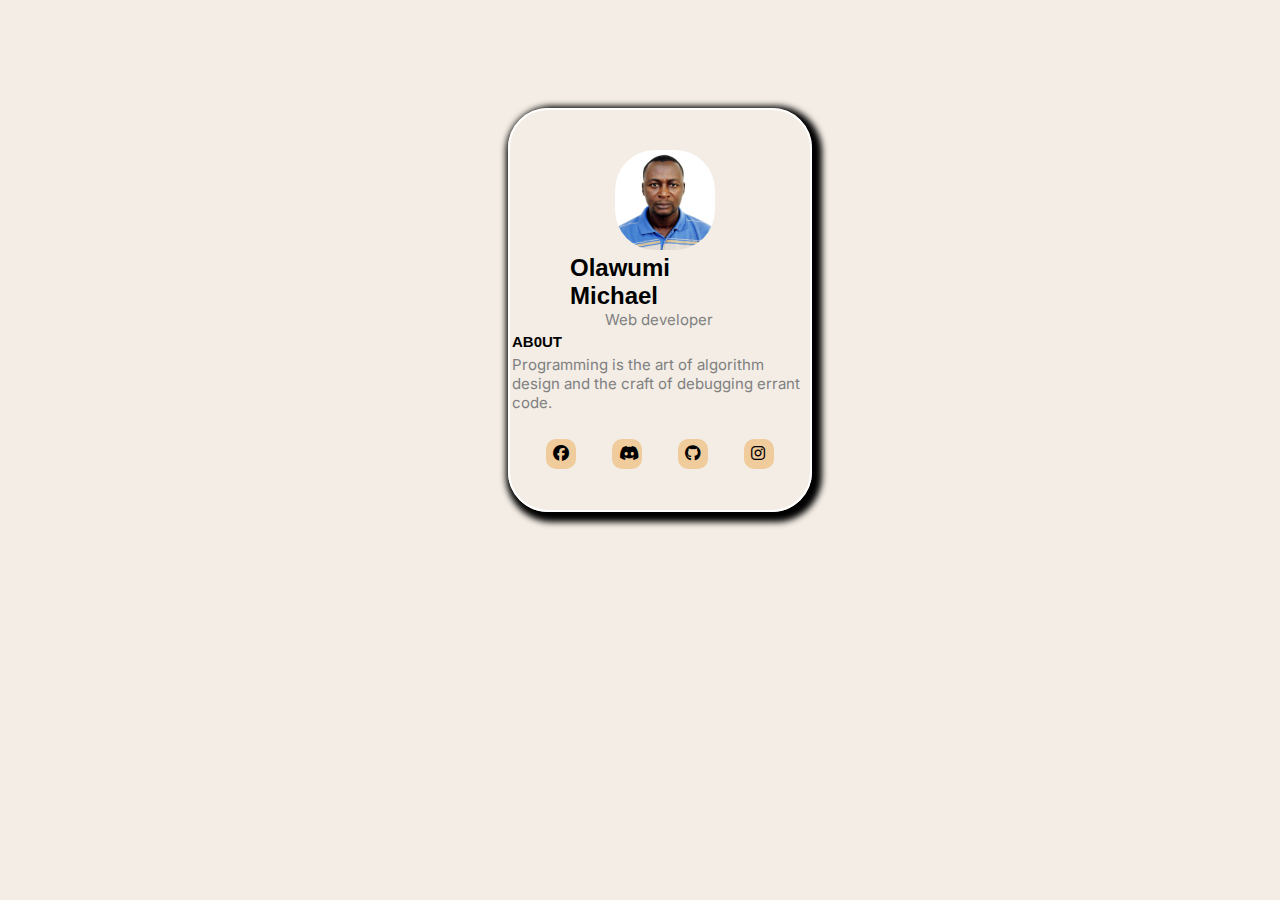
<file: dashboard.html>
<!DOCTYPE html>
<html lang="en">
<head>
    <meta charset="UTF-8">
    <meta name="viewport" content="width=device-width, initial-scale=1.0">
    <link rel="stylesheet" href="styles/Dashbord.css">
    <link rel="stylesheet" href="fontawesome-free-6.5.1-web/fontawesome-free-6.5.1-web/css/all.css">
    <link rel="preconnect" href="https://fonts.googleapis.com">
    <link rel="preconnect" href="https://fonts.gstatic.com" crossorigin>
    <link href="https://fonts.googleapis.com/css2?family=Inter:wght@100..900&display=swap" rel="stylesheet">
    <link rel="stylesheet" href="fontawesome-free-6.5.1-web/fontawesome-free-6.5.1-web/css/all.css">
    <title>Welcome to your Dashboard</title>
</head>
<body>
    <div class="Profile">
        <div class="photo">
            <img src="logo/Olawumi_Famoroti.jpg">
            <h2>Olawumi Michael</h2>
              <p>Web developer</p>
        </div>
        <div class="about">
            <h2>AB0UT</h2>
            <p>Programming is the art of algorithm design and the craft of debugging errant code.</p>
        </div>
        <div class="logo">
          <div class="outside">
            <i class="fa-brands fa-facebook"></i>
          </div>
          <div class="outside">
            <i class="fa-brands fa-discord"></i>
          </div>
          <div class="outside">
            <i class="fa-brands fa-github"></i>
          </div>
          <div class="outside">
            <i class="fa-brands fa-instagram"></i>
          </div>
            
            
        </div>

    </div>






</body>
</html>
</file>
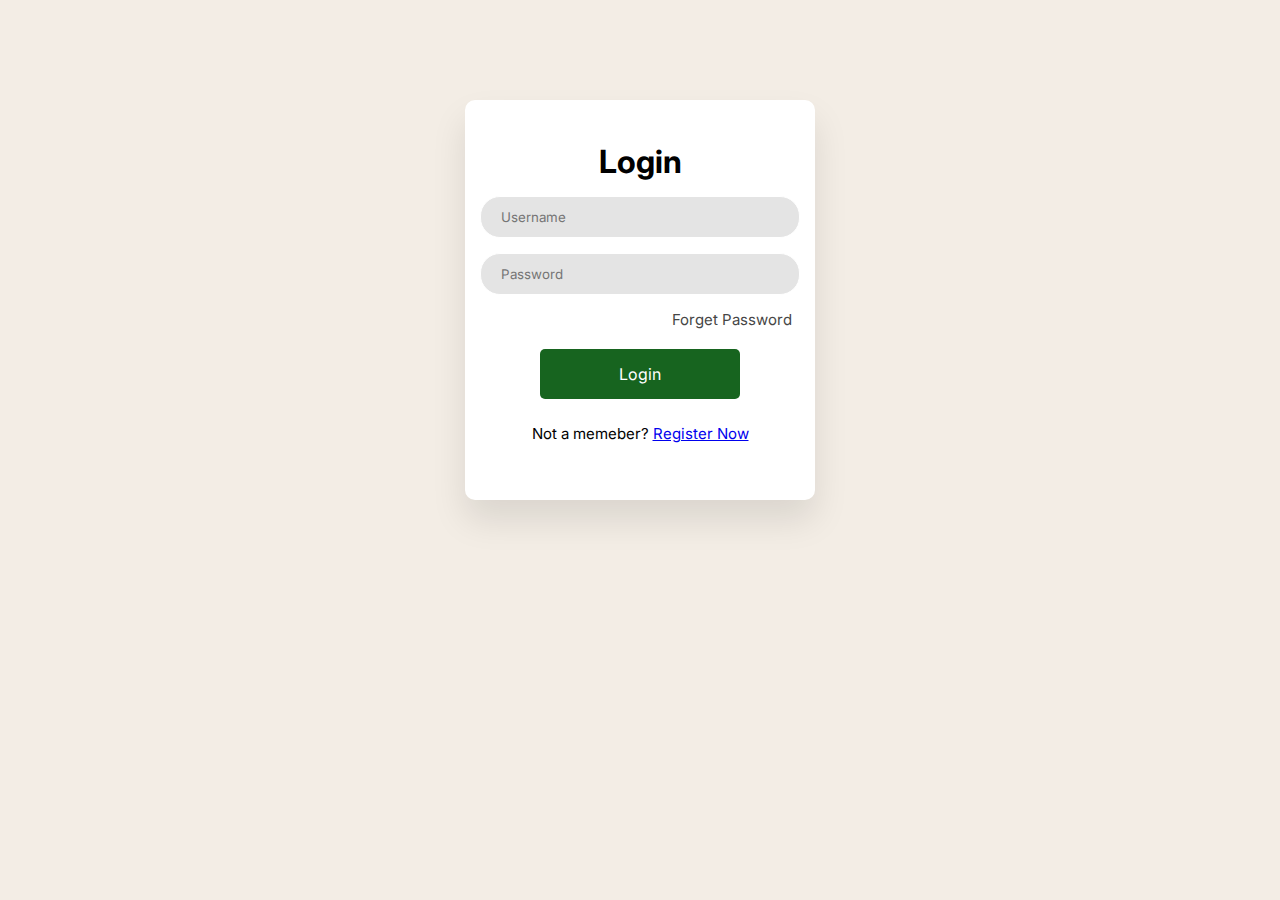
<file: login.html>
<!DOCTYPE html>
<html lang="en">
<head>
    <meta charset="UTF-8">
    <meta name="viewport" content="width=device-width, initial-scale=1.0">
    <link rel="stylesheet" href="styles/login.css">
    <link rel="preconnect" href="https://fonts.googleapis.com">
    <link rel="preconnect" href="https://fonts.gstatic.com" crossorigin>
    <link href="https://fonts.googleapis.com/css2?family=Inter:wght@100..900&display=swap" rel="stylesheet">
    <title>Login</title>
</head>
<body>
    <div class="Bigdiv">
        <h1>Login</h1>
        <form action="#">
            <input type="text" placeholder="Username">
            <input type="password" placeholder="Password">
            <div class="recover">
                <a href="#">Forget Password</a>
            </div>

        </form>
        <button><a  href="dashboard.html" target="_blank" > Login</a></button>
        <div class="memeber">
            <p class="text">Not a memeber? <a href="signup.html" target="_blank">
                Register Now</p>
            </a>
        </div>
    </div>
</body>
</html>
</file>
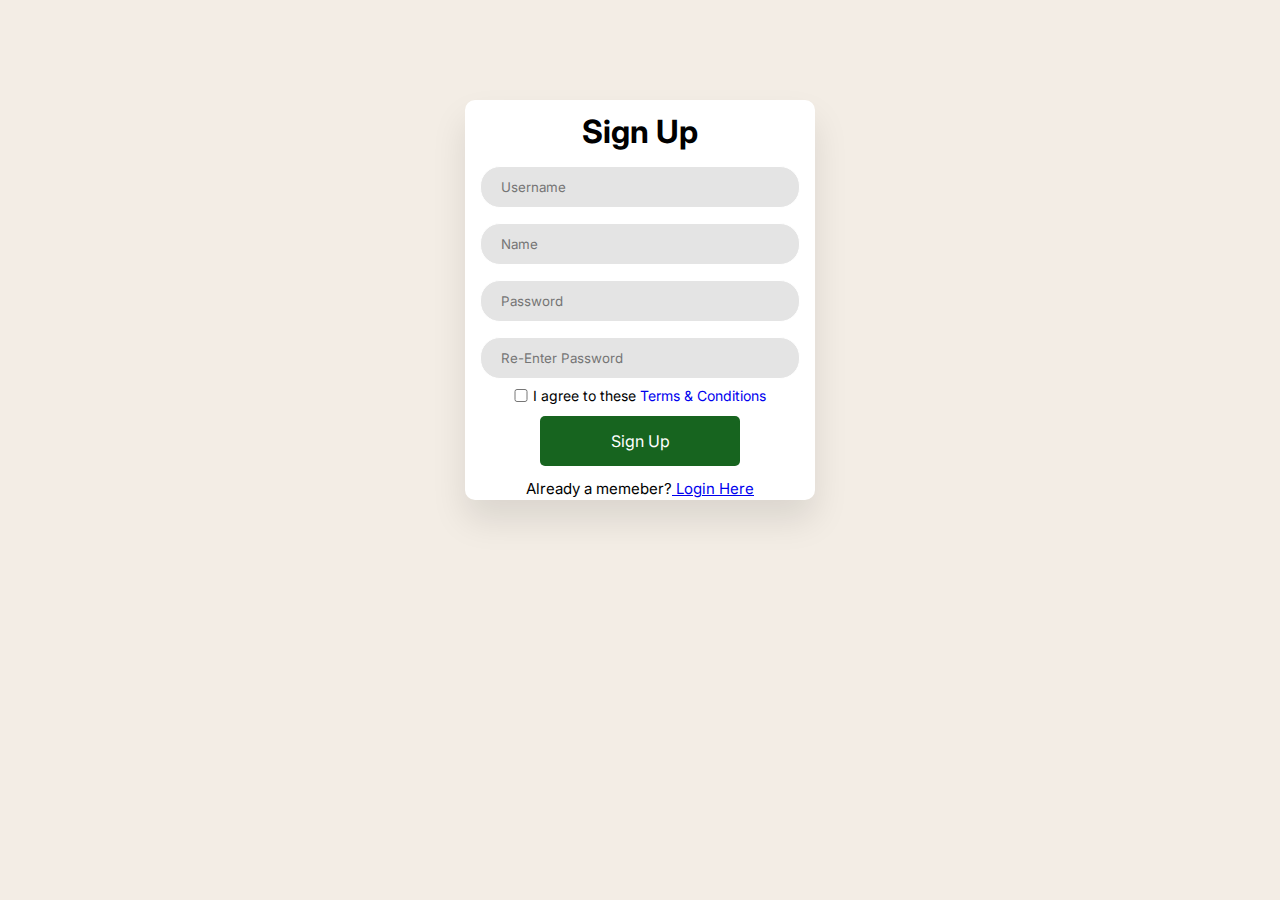
<file: signup.html>
<!DOCTYPE html>
<html lang="en">
<head>
    <meta charset="UTF-8">
    <meta name="viewport" content="width=device-width, initial-scale=1.0">
    <link rel="stylesheet" href="styles/signup.css">
    <link rel="preconnect" href="https://fonts.googleapis.com">
    <link rel="preconnect" href="https://fonts.gstatic.com" crossorigin>
    <link href="https://fonts.googleapis.com/css2?family=Inter:wght@100..900&display=swap" rel="stylesheet">
    <title>Sign up</title>
</head>
<body>
    <div class="Bigdiv">
        <h1>Sign Up</h1>
        <form action="#">
            <input type="text" placeholder="Username">
            <input type="text" placeholder="Name">
            <input type="password" placeholder="Password">
            <input type="password" placeholder="Re-Enter Password">

        </form>
        <div class="terms">
            <input type="checkbox" id="checkbox">
            <label for="checkbox">I agree to these<a href="#"> Terms & Conditions</a></label>
        </div>
        <button>Sign Up</button>
        <div class="memeber">
           <p class="text">Already a memeber?<a href="login.html">
                Login Here</p>
            </a>
        </div>
    </div>
</body>
</html>
</file>
<file: styles/Dashbord.css>
body{
    background-color: rgb(243, 237, 229);
}
.Profile{
    border: 2px solid white;
    width: 300px;
    height: 400px;
    position: relative;
    top: 100px;
    left: 500px;
    box-shadow: 4px 4px 6px 6px;
    border-radius: 40px;
}
.photo{
    width: 190px;
    height: 180px;
    position: relative;
    top: 20px;
    left: 60px;
}
.photo>img{
    position: relative;
    left: 45px;
    top: 20px;
    width: 100px;
    height: 100px;
    border-radius: 40px;
}
h2{
font-family: 'Franklin Gothic Medium', 'Arial Narrow', Arial, sans-serif;
}
p{
    position: relative;
    top: -20px;
    left: 35px;
    font-family: "Inter", sans-serif;
    font-size: 15px;
    color: grey
}
.about{
    position: relative;
    top: 40px;
    height: 75px;
}
.about>h2{
    font-size: 15px;
    position: relative;
    top: -9px;
    left: 2px;
}
.about>p{
    position: relative;
    left: 2px;
    top: -19px;
}
.logo{
    display: flex;
    justify-content: space-evenly;
    position: relative;
    top: 52px;
    height: 60px;
}
.outside{
    position: relative;
    width: 30px;
    height: 30px;
    top: 10px;
    border-radius: 10px;
    background-color:rgb(240, 203, 156);
    cursor: pointer;
}
.outside:hover{
    background-color: orangered;
}
.outside>i{
    position: relative;
    top: 6px;
    left: 7px;
}
.Chatbox{
    border: 2px solid brown;
    width: 500px;
    height: 500px;
    position: relative;
    left: 700px;
    top: -350px;
    box-shadow: 4px 4px 6px 6px;
    border-radius: 40px;
}
.header{
    position: relative;
    top: 10px;
    height: 60px;
    display: flex;
    justify-content: space-between;
    box-shadow: 4px 4px;
    border-radius: 40px;
    padding: 10px;
    
}
.header>img{
    width: 50px;
    height: 50px;
    position: relative;
    left: 20px;
    top: 5px;
    cursor: pointer;
}
.header>i{
    font-size: 30px;
    position: relative;
    top: 15px;
    cursor: pointer;
    color: orangered;;
   
}
</file>
<file: styles/login.css>
*{
    margin: 0px;
    padding: 0px;
    box-sizing: border-box;
    font-family: "Inter", sans-serif;
}
body{
    background-color: rgb(243, 237, 229);
}
.Bigdiv{
    width: 350px;
    height: 400px;
    padding: 2px 1px;
    margin: 100px auto;
    background-color: white;
    border-radius: 10px;
    text-align: center;
    box-shadow: 0 20px 35px rgba(0, 0, 0, 0.1);
}
h1{
    font-size: 2rem;
    color: black;
    margin-top: 40px;

}
form input{
    width: 92%;
    outline: none;
    border: 1px solid #fff;
    padding: 12px 20px;
    margin-top: 15px;
    border-radius: 20px;
    background: #e4e4e4;

}
button{
    font-size: 1rem;
    margin-top: 30px;
    padding: 10px 0;
    border-radius: 5px;
    outline: none;
    border: none;
    width: 200px;
    height: 50px;
    color: white;
    cursor: pointer;
    background-color: rgb(23, 100, 31);
}
button:hover{
    background-color: blueviolet;
}
input:focus{
    border: 1px solid rgb(192, 192, 192);
}
.terms{
    font-size: 20px;
    margin-top: 0.2rem;
}
.terms input{
    height: 1em;
    width: 1em;
    vertical-align: middle;
    cursor: pointer;
}
.terms label{
    font-size: 0.7em;
}
.terms a{
    color: brown;
    text-decoration: none;
}
.member{
    font-size: 0.8rem;
    margin-top: 1.4rem;
    color: gray;
}
.member a{
    color: cadetblue;
    text-decoration: none;
}
.recover{
    position: relative;
    top: 10px;
    text-align: right;
    font-size: 15px;
    margin: 0.3rem 1.4rem 0 0;
}
.recover a:hover{
    color: red;
}
.recover a{
    text-decoration: none;
    color: #464646;
}
.text{
    font-size: 15px;
    position: relative;
    top: 25px;
}
button a{
    color: white;
    text-decoration: none;
}
</file>
<file: styles/signup.css>
*{
    margin: 0px;
    padding: 0px;
    box-sizing: border-box;
    font-family: "Inter", sans-serif;
}
body{
    background-color: rgb(243, 237, 229);
}
.Bigdiv{
    width: 350px;
    height: 400px;
    padding: 2px 1px;
    margin: 100px auto;
    background-color: white;
    border-radius: 10px;
    text-align: center;
    box-shadow: 0 20px 35px rgba(0, 0, 0, 0.1);
}
h1{
    font-size: 2rem;
    color: black;
    margin-top: 10px;

}
form input{
    width: 92%;
    outline: none;
    border: 1px solid #fff;
    padding: 12px 20px;
    margin-top: 15px;
    border-radius: 20px;
    background: #e4e4e4;

}
button{
    font-size: 1rem;
    margin-top: 10px;
    padding: 10px 0;
    border-radius: 5px;
    outline: none;
    border: none;
    width: 200px;
    height: 50px;
    color: white;
    cursor: pointer;
    background-color: rgb(23, 100, 31);
}
button:hover{
    background-color: blueviolet;
}
input:focus{
    border: 1px solid rgb(192, 192, 192);
}
.terms{
    font-size: 20px;
    margin-top: 0.2rem;
}
.terms input{
    height: 1em;
    width: 1em;
    vertical-align: middle;
    cursor: pointer;
}
.terms label{
    font-size: 0.7em;
}
.terms a{
    
    text-decoration: none;
}
.terms a:hover{
    color: red;
}
.member{
    font-size: 0.8rem;
    margin-top: 1.4rem;
    color: gray;
}
.member a{
    color: cadetblue;
    text-decoration: none;
}
.recover{
    text-align: right;
    font-size: 0.7rem;
    margin: 0.3rem 1.4rem 0 0;
}
.recover a{
    text-decoration: none;
    color: #464646;
}
.text{
    font-size: 15px;
    position: relative;
    top: 13px;
}
</file>
